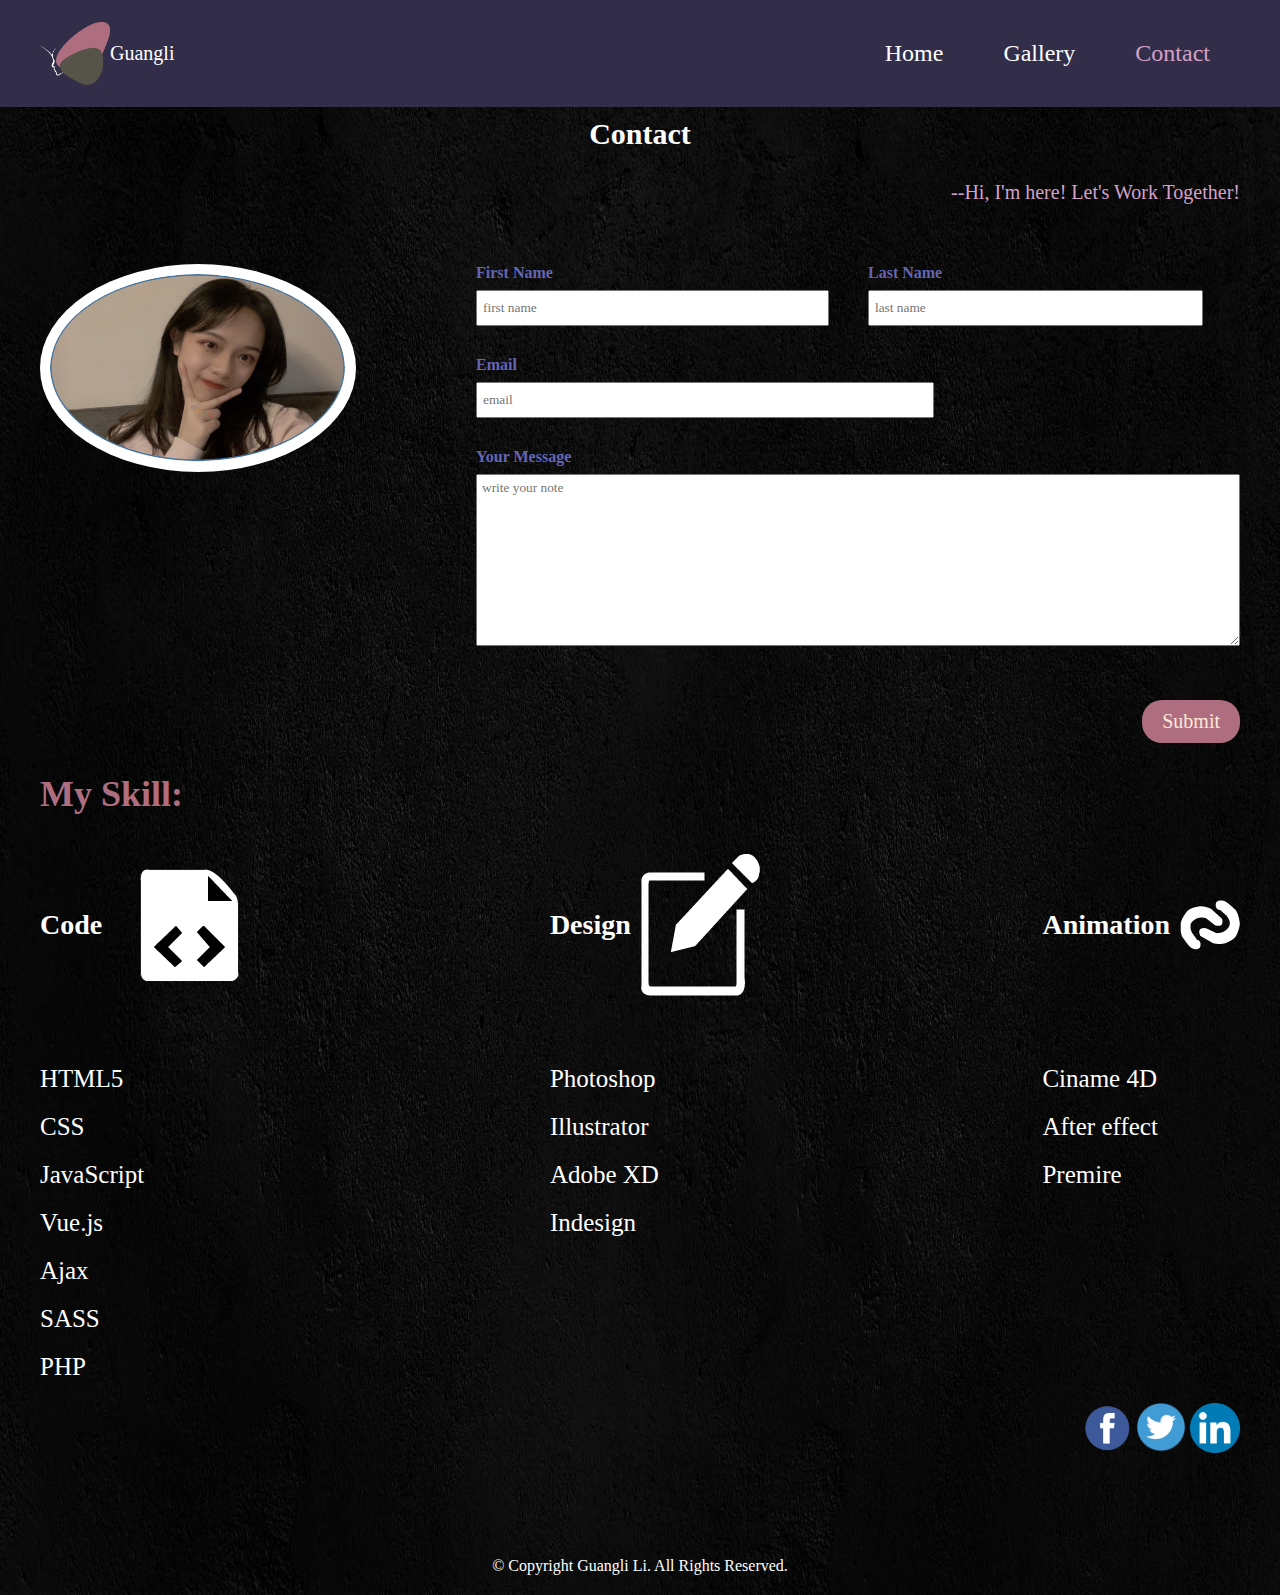
<file: contact.html>
<!DOCTYPE html>
<html lang="en">

<head>
    <meta charset="UTF-8">
    <meta name="viewport" content="width=device-width, initial-scale=1.0">
    <title>Contact</title>
    <link rel="stylesheet" href="./css/master.css">
</head>

<body>
    <div id="contact">
        <header>
            <nav class="nav-menu container">
                <div class="inner container">
                    <div class="logo"><img src="./images/Logo_L.png" alt=""><span>Guangli</span></div>
                    <ul>
                        <li><a href="./index.html">Home</a></li>
                        <li><a href="./gallery.html">Gallery</a></li>
                        <li><a href="./contact.html" class="active">Contact</a></li>
                    </ul>
                </div>
            </nav>
        </header>
        <main class="container">
            <div class="title">
                <h2>Contact</h2>
                <p>--Hi, I'm here! Let's Work Together!</p>
            </div>
            <div class="inner">
                <div class="left">
                    <img src="./images/me.png" alt="">
                </div>
                <div class="right">
                    <div class="form">
                        <form action="./includes/mail/send.php" method="POST" id="contact-form">
                            <div class="name">
                                <div class="form-item">
                                    <label for="firstname">First Name</label>
                                    <input type="text" id="firstname" name="firstname" placeholder="first name">
                                    <p class="error-msg firstname"></p>
                                </div>
                                <div class="form-item">
                                    <label for="lastname">Last Name</label>
                                    <input type="text" id="lastname" name="lastname" placeholder="last name">
                                    <p class="error-msg lastname"></p>
                                </div>
                            </div>
                            <div class="form-item">
                                <label for="email">Email</label>
                                <input type="text" id="email" name="email" placeholder="email">
                                <p class="error-msg email"></p>
                            </div>
                            <div class="form-item">
                                <label for="message">Your Message</label>
                                <textarea name="message" id="message" rows="10" placeholder="write your note"></textarea>
                            </div>
                            <div class="form-item submit">
                                <a href="javascript:void(0);" class="submit-btn">Submit</a>
                            </div>
                        </form>
                    </div>
                </div>
            </div>
            <div class="skills">
                <h2>My Skill:</h2>
                <div class="items">
                    <div class="item">
                        <div class="item-title">
                            <h3>Code</h3>
                            <img src="./images/code.png" alt="">
                        </div>
                        <div class="text">
                            <p>HTML5</p>
                            <p>CSS</p>
                            <p>JavaScript</p>
                            <p>Vue.js</p>
                            <p>Ajax</p>
                            <p>SASS</p>
                            <p>PHP</p>
                        </div>
                    </div>
                    <div class="item">
                        <div class="item-title">
                            <h3>Design</h3>
                            <img src="./images/design.png" alt="">
                        </div>
                        <div class="text">
                            <p>Photoshop</p>
                            <p>Illustrator</p>
                            <p>Adobe XD</p>
                            <p>Indesign</p>
                        </div>
                    </div>
                    <div class="item">
                        <div class="item-title">
                            <h3>Animation</h3>
                            <img src="./images/animation.png" alt="">
                        </div>
                        <div class="text">
                            <p>Ciname 4D</p>
                            <p>After effect</p>
                            <p>Premire</p>
                        </div>
                    </div>
                </div>
            </div>
            <div class="social">
                <a href="https://www.facebook.com/"><img src="./images/facebook.png" alt=""></a>
                <a href="https://twitter.com/login?lang=en-gb"><img src="./images/Twitter.png" alt=""></a>
                <a href="https://www.linkedin.com/"><img src="./images/LinkedIn-Icon.png" alt=""></a>
            </div>
        </main>
        <footer>
            &copy; Copyright Guangli Li. All Rights Reserved.
        </footer>
    </div>

    <script src="./js/components/contact.js" type="module"></script>
</body>

</html>
</file>
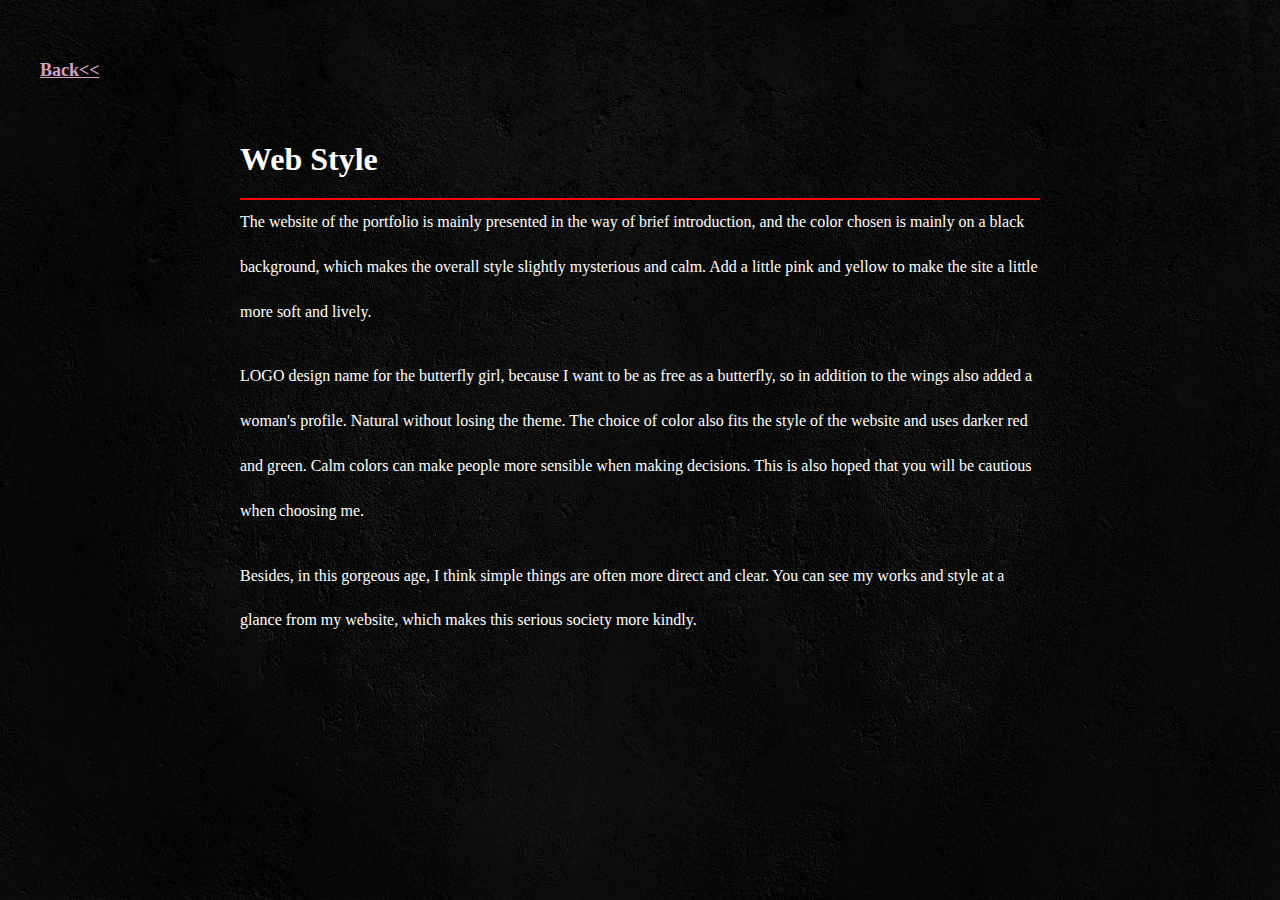
<file: WebFeatures.html>
<!DOCTYPE html>
<html lang="en">

<head>
    <meta charset="UTF-8">
    <meta http-equiv="X-UA-Compatible" content="IE=edge">
    <meta name="viewport" content="width=device-width, initial-scale=1.0">
    <title>Web Features</title>
    <link rel="stylesheet" href="./css/master.css">
</head>

<body>
    <div class="web">
        <div class="back">
            <a href="./index.html#case-study">Back<<</a>
        </div>
        <div class="container">
            <h2>Web Style</h2>
            <div class="content">
                <p>The website of the portfolio is mainly presented in the way of brief introduction, and the color
                    chosen is mainly on a black background, which makes the overall style slightly mysterious and calm.
                    Add a little pink and yellow to make the site a little more soft and lively.</p>
                <p>LOGO design name for the butterfly girl, because I want to be as free as a butterfly, so in addition
                    to the wings also added a woman's profile. Natural without losing the theme. The choice of color
                    also fits the style of the website and uses darker red and green. Calm colors can make people more
                    sensible when making decisions. This is also hoped that you will be cautious when choosing me.</p>
                <p>Besides, in this gorgeous age, I think simple things are often more direct and clear. You can see my
                    works and style at a glance from my website, which makes this serious society more kindly.</p>
            </div>
        </div>
    </div>
</body>

</html>
</file>
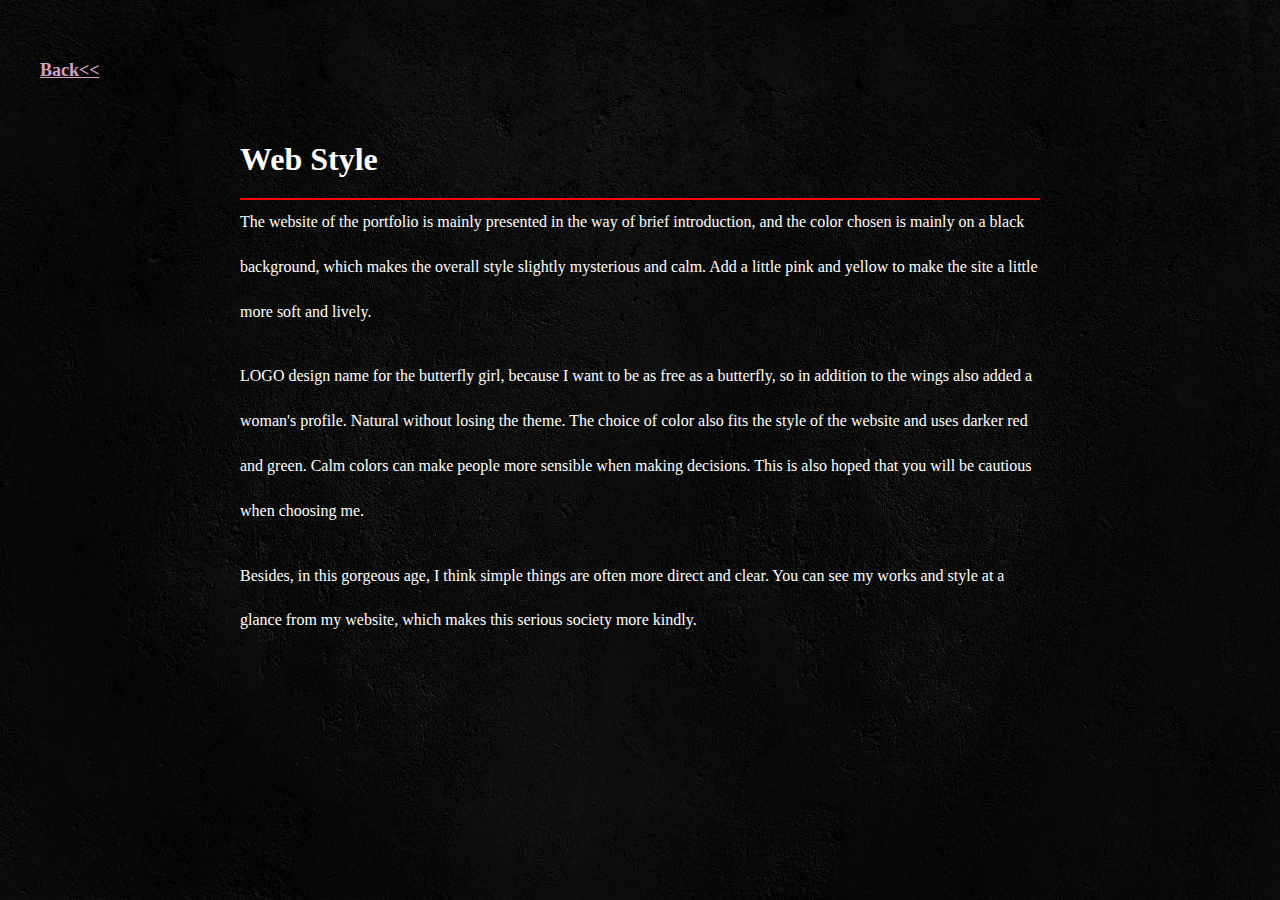
<file: WebStyle.html>
<!DOCTYPE html>
<html lang="en">
<head>
    <meta charset="UTF-8">
    <meta http-equiv="X-UA-Compatible" content="IE=edge">
    <meta name="viewport" content="width=device-width, initial-scale=1.0">
    <title>Web Style</title>
    <link rel="stylesheet" href="./css/master.css">
</head>
<body>
    <div class="web">
        <div class="back">
            <a href="./index.html#case-study">Back<<</a>
        </div>
        <div class="container">
            <h2>Web Style</h2>
            <div class="content">
                <p>The website of the portfolio is mainly presented in the way of brief introduction, and the color chosen is mainly on a black background, which makes the overall style slightly mysterious and calm. Add a little pink and yellow to make the site a little more soft and lively.</p>
                <p>LOGO design name for the butterfly girl, because I want to be as free as a butterfly, so in addition to the wings also added a woman's profile. Natural without losing the theme. The choice of color also fits the style of the website and uses darker red and green. Calm colors can make people more sensible when making decisions. This is also hoped that you will be cautious when choosing me.</p>
                <p>Besides, in this gorgeous age, I think simple things are often more direct and clear. You can see my works and style at a glance from my website, which makes this serious society more kindly.</p>
            </div>
        </div>
    </div>
</body>
</html>
</file>
<file: css/master.css>
@keyframes zoomInDown {
  from {
    opacity: 0;
    transform: scale3d(0.1, 0.1, 0.1) translate3d(0, -1000px, 0);
    animation-timing-function: cubic-bezier(0.55, 0.055, 0.675, 0.19);
  }
  60% {
    opacity: 1;
    transform: scale3d(0.475, 0.475, 0.475) translate3d(0, 60px, 0);
    animation-timing-function: cubic-bezier(0.175, 0.885, 0.32, 1);
  }
}
* {
  margin: 0;
  padding: 0;
  box-sizing: border-box;
  font-family: 'Times New Roman', Times, serif;
}
body {
  min-width: 1200px;
}
.container {
  width: 1200px;
  margin: auto;
}
.web {
  min-height: 100vh;
  background-image: url(../images/back2.jpg);
  background-repeat: no-repeat;
  background-size: 100% 100%;
  color: white;
}
.web .container {
  width: 800px;
}
.web h2 {
  font-size: 32px;
  padding: 60px 0 20px;
  border-bottom: 2px solid red;
}
.web p {
  line-height: 2.8;
  margin-bottom: 20px;
}
.back {
  display: block;
  width: 1200px;
  margin: auto;
  padding-top: 60px;
}
.back a {
  color: #D4A2C8;
  font-size: 18px;
  font-weight: bold;
}
.dialog-wrapper {
  position: fixed;
  top: 0;
  right: 0;
  bottom: 0;
  left: 0;
  background-color: rgba(0, 0, 0, 0.8);
  text-align: center;
  font-size: 0;
  white-space: nowrap;
  overflow: auto;
  overflow: hidden;
  display: none;
  z-index: 999;
}
.dialog-wrapper.visible {
  display: block;
}
.dialog-wrapper::after {
  content: '';
  display: inline-block;
  height: 100%;
  vertical-align: middle;
}
.dialog-wrapper .dialog {
  display: inline-block;
  vertical-align: middle;
  text-align: left;
  font-size: 14px;
  white-space: normal;
  text-align: center;
}
.dialog-wrapper .dialog img {
  width: 60%;
}
.dialog-wrapper .close {
  position: fixed;
  top: 0;
  right: 0;
  color: red;
  font-size: 60px;
  cursor: pointer;
}
main {
  padding-top: 87px;
}
.hover-text {
  position: relative;
  font-size: 0;
  overflow: hidden;
}
.hover-text:hover > div {
  right: 0;
  width: 100%;
}
.hover-text > div {
  position: absolute;
  top: 0;
  bottom: 0;
  right: -999px;
  transition: all 1s ease-in-out;
  background-color: rgba(255, 0, 0, 0.5);
  color: white;
  display: flex;
  justify-content: center;
  align-items: center;
  font-size: 30px;
}
.nav-menu {
  position: fixed;
  z-index: 999;
  top: 0;
  background-color: #322E4A;
  width: 100%;
}
.nav-menu .inner {
  display: flex;
  justify-content: space-between;
  align-items: center;
  padding: 10px 0;
}
.nav-menu .logo {
  width: 100px;
  text-align: center;
  display: flex;
  align-items: center;
}
.nav-menu .logo img {
  width: 70%;
}
.nav-menu .logo span {
  color: white;
  font-size: 20px;
  display: inline-block;
  margin-right: 10px;
}
.nav-menu ul {
  list-style-type: none;
  display: flex;
}
.nav-menu ul li a {
  color: white;
  text-decoration: none;
  display: block;
  padding: 30px;
  font-size: 24px;
  transition: all 0.3s;
}
.nav-menu ul li a:hover {
  color: #D4A2C8;
}
.nav-menu ul li a.active {
  color: #D4A2C8;
}
footer {
  color: white;
  padding: 20px;
  text-align: center;
}
#home header {
  background-image: url(../../images/back1.jpg);
  background-repeat: no-repeat;
  background-size: 100% 100%;
}
#home header .banner {
  text-align: center;
  position: relative;
  padding-top: 87px;
  height: 450px;
  display: flex;
  flex-direction: column;
  justify-content: center;
  align-items: center;
}
#home header .banner a {
  display: inline-block;
  margin-top: 20px;
  background-color: #AF6E80;
  color: #FEE8D8;
  line-height: 50px;
  width: 240px;
  text-decoration: none;
  border-radius: 30px;
  font-size: 17px;
}
#home header .banner .item {
  line-height: 2;
  font-size: 30px;
  animation-name: zoomInDown;
  animation-duration: 1s;
  animation-fill-mode: both;
  color: white;
}
#home header .banner .item1 {
  margin: 10px 0 10px 0;
  animation-delay: 0;
}
#home header .banner .item2 {
  margin: 0 0 20px 0;
  animation-delay: 1s;
}
#home header .banner .item3 {
  margin: 0 0 20px 0;
  animation-delay: 2s;
}
#home header .banner .item4 {
  animation-delay: 3s;
}
#home header .banner .cubic {
  position: absolute;
  top: 90px;
  right: 80px;
  width: 300px;
}
#home main {
  background-color: #100F0F;
}
#home main .video {
  text-align: center;
}
#home main .video h2 {
  color: white;
  padding: 50px 30px;
  font-size: 30px;
}
#home main .video video {
  width: 96%;
  margin: auto;
}
#home main .gallery {
  display: flex;
  flex-wrap: wrap;
  justify-content: space-between;
  margin: 100px auto 50px;
}
#home main .gallery .item {
  width: 45%;
  margin-bottom: 10%;
}
#home main .gallery .item img {
  width: 100%;
  transition: all 0.3s;
}
#home main .gallery .item img:hover {
  transform: translateY(-10px);
}
#home main .more {
  text-align: right;
  padding-bottom: 50px;
}
#home main .more a {
  display: inline-block;
  background-color: #AF6E80;
  color: #FEE8D8;
  padding: 10px 30px;
  text-decoration: none;
  border-radius: 30px;
}
#home main .case-study {
  padding-bottom: 100px;
}
#home main .case-study h2 {
  text-align: center;
  padding: 50px 30px;
  color: white;
  font-size: 30px;
  margin-bottom: 60px;
}
#home main .case-study div {
  display: flex;
  justify-content: space-around;
}
#home main .case-study div p {
  display: inline-block;
}
#home main .case-study div a {
  font-size: 36px;
  color: #FEE8D8;
  text-decoration: none;
  background-color: #AF6E80;
  width: 300px;
  height: 300px;
  border-radius: 300px;
  display: flex;
  align-items: center;
  justify-content: center;
}
#home main .resume {
  padding-bottom: 100px;
}
#home main .resume h2 {
  text-align: center;
  padding: 50px 30px;
  color: white;
  font-size: 30px;
  margin-bottom: 60px;
}
#home main .resume div {
  text-align: center;
}
#home main .resume div a {
  font-size: 36px;
  color: #D4A2C8;
}
#home footer {
  background-color: #100F0F;
}
#gallery {
  min-height: 100vh;
  background-image: url(../../images/back2.jpg);
  background-repeat: no-repeat;
  background-size: 100% 100%;
}
#gallery main .title {
  margin-top: 30px;
  margin-bottom: 60px;
}
#gallery main .title h2 {
  color: white;
  text-align: center;
  margin-bottom: 30px;
  font-size: 30px;
}
#gallery main .title p {
  color: #D4A2C8;
  text-align: right;
  font-size: 20px;
}
#gallery main .img-list {
  display: flex;
  justify-content: space-between;
  flex-wrap: wrap;
}
#gallery main .img-list .item {
  width: 49%;
  margin-bottom: 2%;
  cursor: pointer;
}
#gallery main .img-list .item img {
  width: 100%;
  transition: all 0.3s;
}
#gallery main .img-list .item img:hover {
  transform: translateY(-10px);
}
#gallery main .img-list .item div p {
  text-align: center;
  line-height: 2;
}
#gallery main .detail {
  text-align: right;
  padding: 50px 0;
}
#gallery main .detail a {
  display: inline-block;
  background-color: #AF6E80;
  color: #FEE8D8;
  padding: 10px 30px;
  text-decoration: none;
  border-radius: 30px;
}
#contact {
  min-height: 100vh;
  background-image: url(../../images/back2.jpg);
  background-repeat: no-repeat;
  background-size: 100% 100%;
}
#contact main {
  margin-bottom: 80px;
}
#contact main .title {
  margin-top: 30px;
  margin-bottom: 60px;
}
#contact main .title h2 {
  color: white;
  text-align: center;
  margin-bottom: 30px;
  font-size: 30px;
}
#contact main .title p {
  color: #D4A2C8;
  text-align: right;
  font-size: 20px;
}
#contact main .inner {
  display: flex;
}
#contact main .left {
  margin-right: 120px;
}
#contact main .left img {
  padding: 10px;
  background-color: white;
  border-radius: 100%;
}
#contact main .right {
  flex-grow: 1;
}
#contact main .right .form {
  display: flex;
  justify-content: space-between;
}
#contact main .right .form form {
  flex-grow: 1;
}
#contact main .right .form form .name {
  display: flex;
}
#contact main .right .form form .name .form-item {
  flex-grow: 1;
}
#contact main .right .form form .form-item {
  margin-bottom: 30px;
}
#contact main .right .form form .form-item label {
  display: block;
  margin-bottom: 8px;
  color: #6365B5;
  font-weight: bold;
}
#contact main .right .form form .form-item input {
  height: 36px;
  width: 90%;
  padding: 0 5px;
}
#contact main .right .form form .form-item input#firstname {
  margin-right: 20px;
}
#contact main .right .form form .form-item input#email {
  width: 60%;
}
#contact main .right .form form .form-item textarea {
  padding: 5px;
  width: 100%;
}
#contact main .right .form form .form-item.submit {
  text-align: right;
}
#contact main .right .form form .form-item .submit-btn {
  margin-top: 20px;
  display: inline-block;
  background-color: #AF6E80;
  color: #FEE8D8;
  padding: 10px 20px;
  text-decoration: none;
  border-radius: 20px;
  font-size: 20px;
}
#contact main .right .form form .form-item .error-msg {
  font-size: 13px;
  color: red;
  display: none;
}
#contact main .skills {
  color: white;
}
#contact main .skills h2 {
  color: #AF6E80;
  margin-bottom: 30px;
  font-size: 36px;
}
#contact main .skills .items {
  display: flex;
  justify-content: space-between;
}
#contact main .skills .items .item-title {
  display: flex;
  align-items: center;
  height: 160px;
}
#contact main .skills .items .item-title h3 {
  font-size: 28px;
  margin-right: 10px;
}
#contact main .skills .items .text {
  margin-top: 60px;
}
#contact main .skills .items .text p {
  font-size: 25px;
  margin: 20px 0;
}
#contact main .social {
  text-align: right;
}
#contact main .social a img {
  width: 50px;
}
#detail {
  min-height: 100vh;
  background-image: url(../../images/back2.jpg);
  background-repeat: no-repeat;
  background-size: 100% 100%;
  color: white;
}
#detail .container {
  min-height: 100vh;
  display: flex;
  justify-content: space-between;
  align-items: center;
}
#detail .content {
  margin-right: 100px;
}
#detail .content .title {
  font-size: 24px;
  margin: 20px 0;
}
#detail .content .body h3 {
  font-size: 24px;
}
#detail .content .body > div {
  font-size: 18px;
  line-height: 1.8;
}
#detail .img {
  margin-top: 20px;
  text-align: center;
  font-size: 0;
}
#detail .img img {
  width: 700px;
}
.error {
  min-height: 100vh;
  background-color: #272041;
  display: flex;
  align-items: center;
  justify-content: center;
}
@media screen and (max-width: 768px) {
  .container {
    width: 100%;
  }
  main {
    padding: 87px 10px 0;
  }
  body {
    min-width: auto;
  }
  .nav-menu .logo {
    display: none;
  }
  #home main {
    padding: 0 10px;
  }
  #home header .banner div img {
    width: 250px;
  }
  #home header .banner div a {
    line-height: 30px;
    width: 170px;
  }
  #home header .banner .item {
    font-size: 20px;
  }
  #home header .banner .cubic {
    display: none;
  }
  #home main .case-study div {
    flex-direction: column;
    align-items: center;
  }
  #home main .case-study div p {
    display: block;
  }
  #home main .case-study div p:nth-child(1) {
    margin-bottom: 20px;
  }
  #contact main .left {
    display: none;
  }
  #contact main .right .form form .name {
    display: block;
  }
  #contact main .right .form form .form-item input {
    width: 100%;
  }
  #contact main .right .form form .form-item input#email {
    width: 100%;
  }
  #contact main .skills .items {
    flex-wrap: wrap;
  }
  #detail {
    display: block;
    padding: 0 20px;
  }
  #detail .img img {
    width: 100%;
  }
}
</file>
